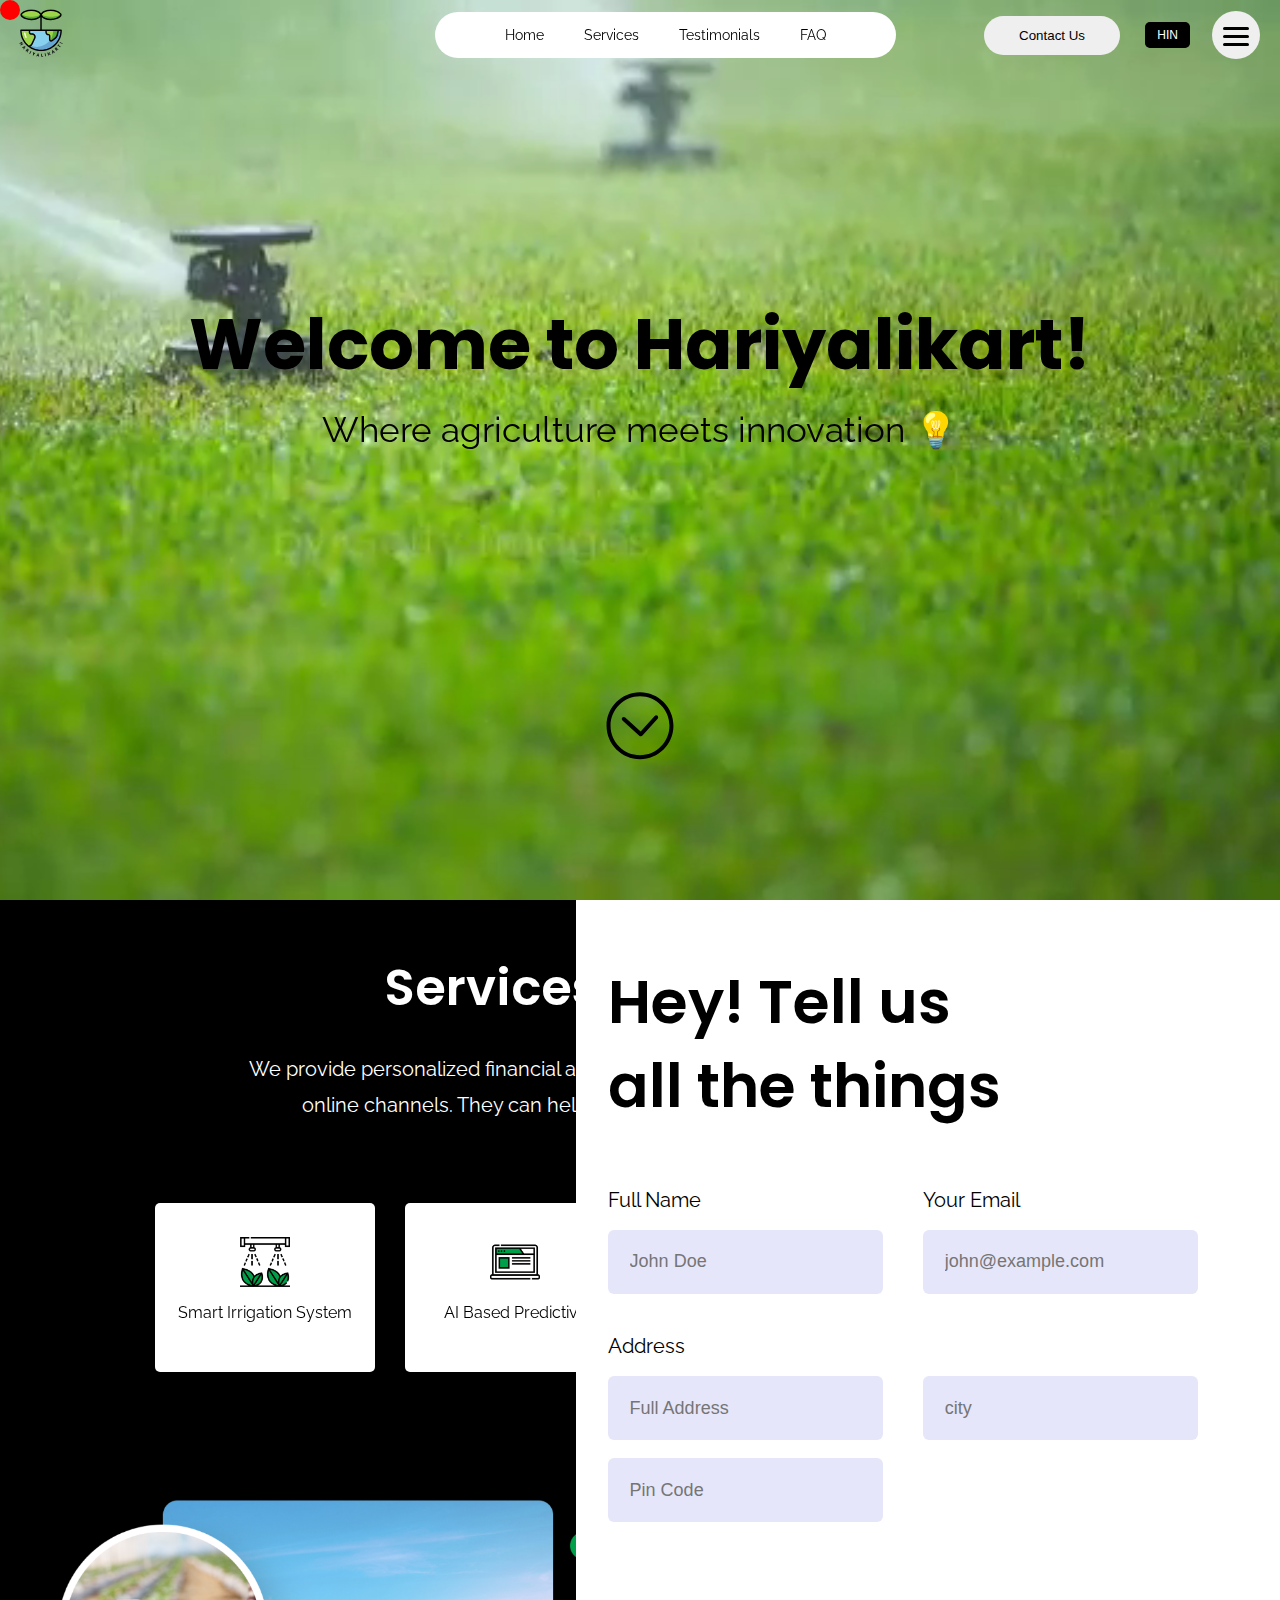
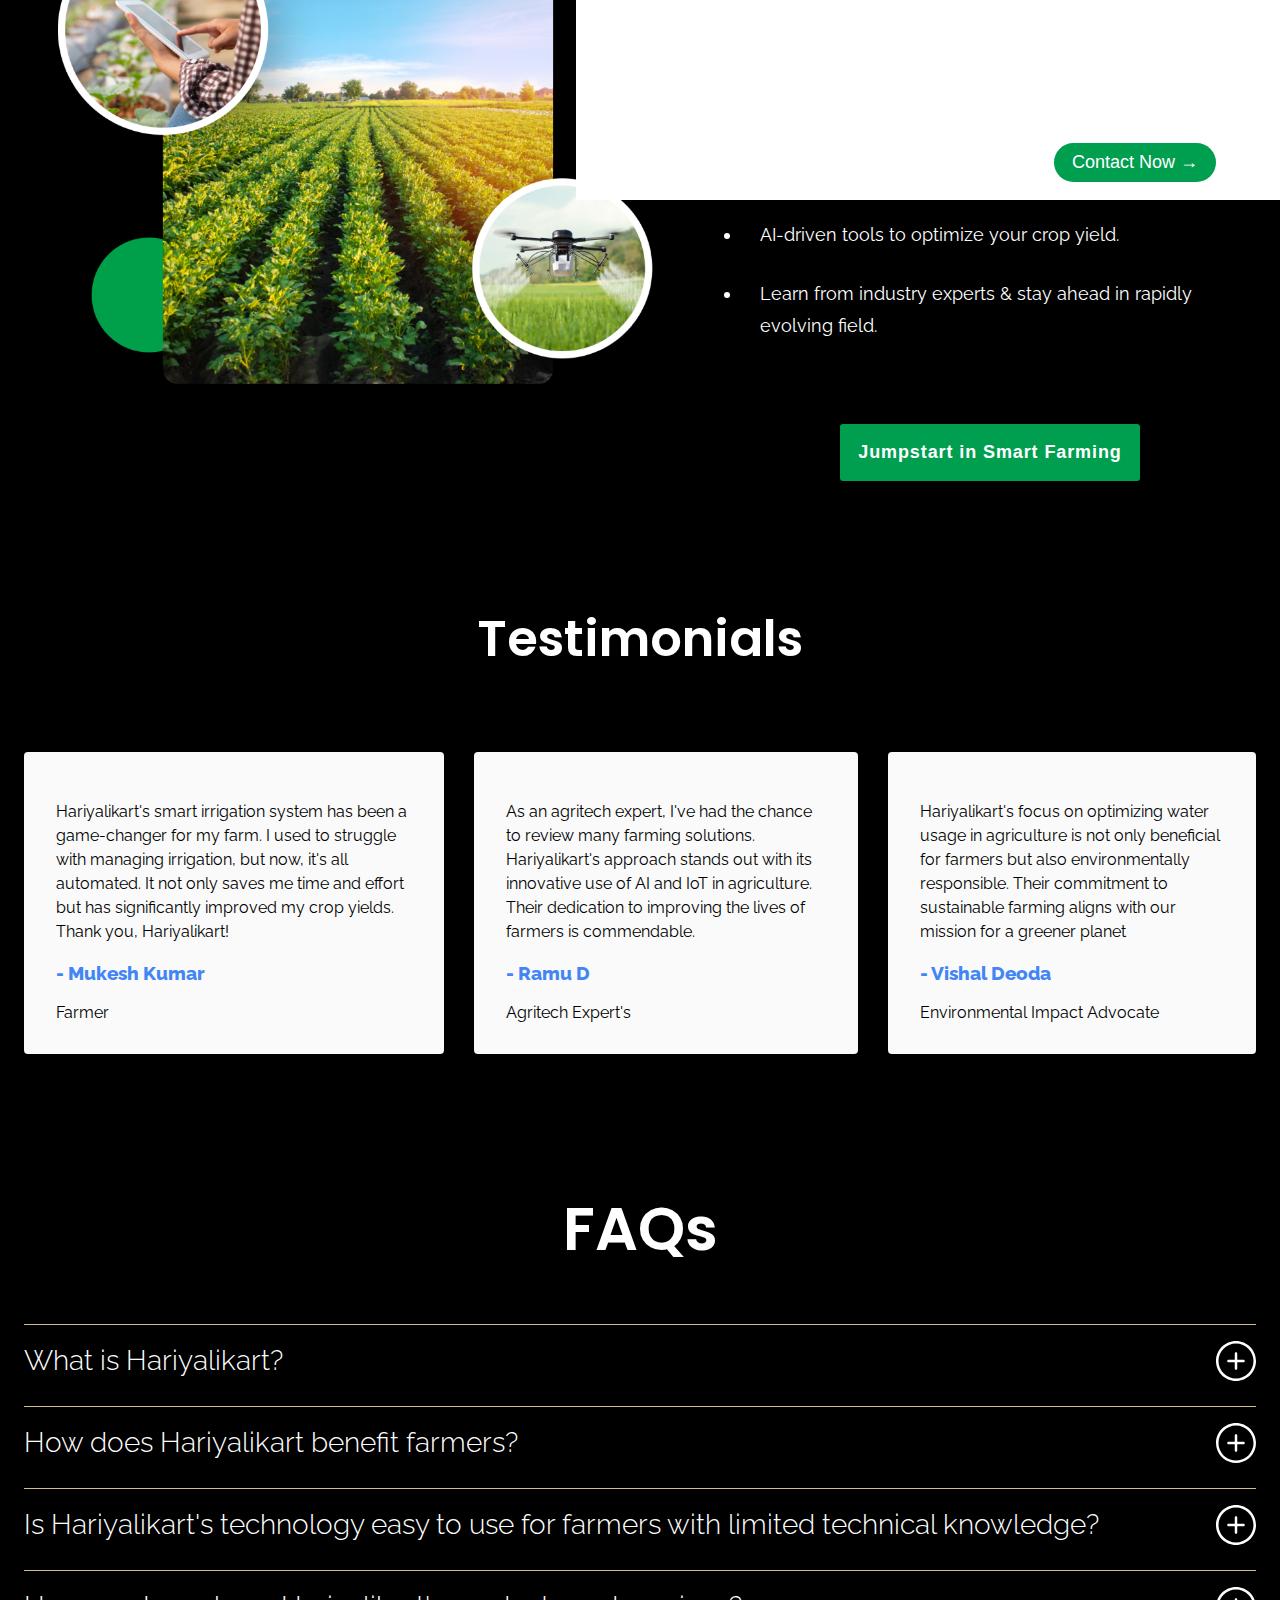
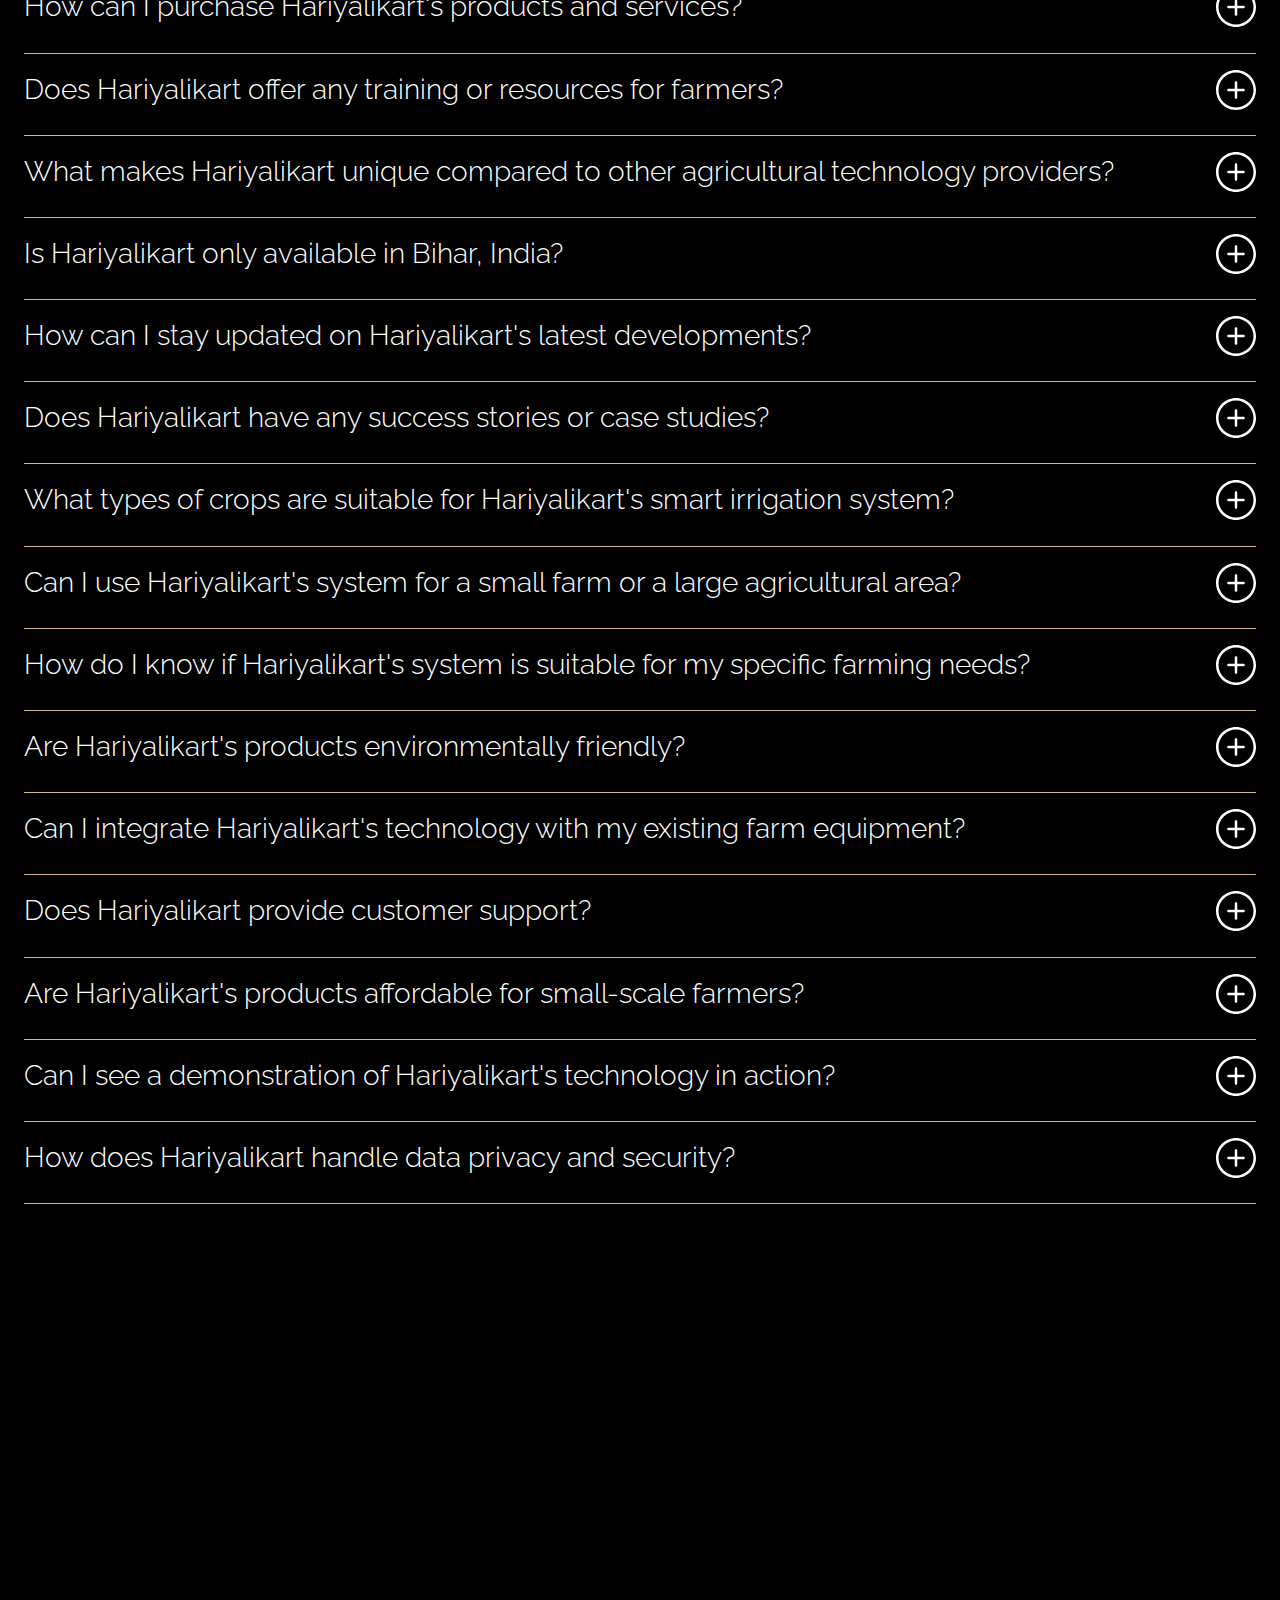
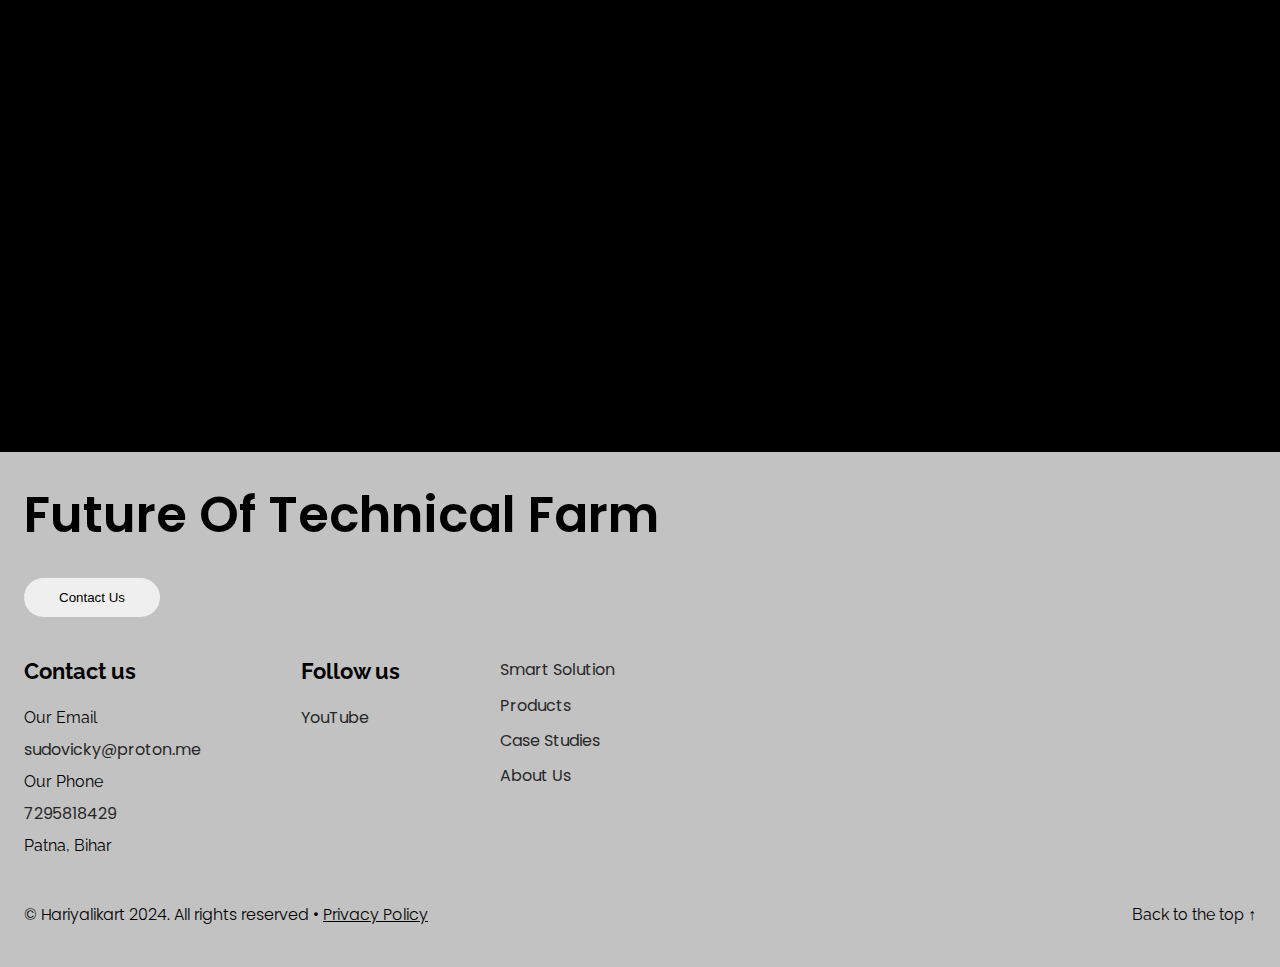
<file: index.html>
<!DOCTYPE html>
<html lang="en">
  <head>
    <meta charset="UTF-8" />
    <meta name="viewport" content="width=device-width, initial-scale=1.0" />
    <link rel="preconnect" href="https://fonts.googleapis.com" />
    <link rel="preconnect" href="https://fonts.gstatic.com" crossorigin />
    <link
      href="https://fonts.googleapis.com/css2?family=Poppins:wght@300;400;600;800&family=Raleway:wght@600;700&display=swap"
      rel="stylesheet"
    />
    <link rel="stylesheet" href="./css/styles.css" />
    <title>Hariyalikart</title>
  </head>

  <body>
    <div class="cursor"></div>

    <main class="main">
      <video
        autoplay
        muted
        loop
        id="hero-video"
        src="./assets/istockphoto-1000602836-640_adpp_is.mp4"
      ></video>

      <section class="hero__section">
        <header>
          <a href="#">
            <img src="./assets/logo.svg" alt="" id="logo" />
          </a>

          <ul class="center__nav">
            <li><a href="#">Home</a></li>
            <li><a href="#services">Services</a></li>
            <li><a href="#testimonials">Testimonials</a></li>
            <li><a href="#faq">FAQ</a></li>
          </ul>

          <div dataManu-opened="true" class="right__nav">
            <button id="contact" class="cta--btn contact pf">Contact Us</button>

            <section class="contact__form">
              <h2>Hey! Tell us all the things</h2>

              <form action="">
                <div class="name_email">
                  <div class="name-div">
                    <label for="name">Full Name</label>
                    <input
                      type="text"
                      name="text"
                      id="name"
                      placeholder="John Doe"
                      required
                    />
                  </div>

                  <div class="email-div">
                    <label for="email">Your Email</label>
                    <input
                      type="email"
                      name="email"
                      id="email"
                      placeholder="john@example.com"
                      required
                    />
                  </div>
                </div>

                <label for="address">Address</label>
                <div class="address_div">
                  <input
                    type="text"
                    id="address"
                    name="address"
                    placeholder="Full Address"
                  />
                  <input type="text" id="address" placeholder="city" required />
                </div>
                <input
                  type="text"
                  id="address"
                  placeholder="Pin Code"
                  required
                />
                <div class="click__btn">
                  <button type="submit" class="contact--btn cta--btn">
                    Contact Now &rarr;
                  </button>
                </div>
              </form>
            </section>

            <button href="" class="hindi--btn pf">HIN</button>
          </div>

          <button class="hamburger pf pr">
            <div class="bar"></div>
          </button>

          <nav class="nav">
            <div>Navigation</div>

            <ul>
              <li class="nav__list">
                <a
                  class="nav__link"
                  href="https://houseofspirits.github.io/HariyaliKart/index.html"
                  target="_blank"
                  >Home</a
                >
              </li>
              <li class="nav__list">
                <a
                  class="nav__link"
                  href="https://kalki2706.github.io/CSS-Animation-Error-Page/"
                  target="_blank"
                  >Smart Solution</a
                >
              </li>
              <li class="nav__list">
                <a
                  class="nav__link"
                  href="https://houseofspirits.github.io/HariyaliKart/product.html"
                  target="_blank"
                  >Products</a
                >
              </li>
              <li class="nav__list">
                <a class="nav__link" href="./casestudies.html" target="_blank"
                  >Case Studies</a
                >
              </li>
              <li class="nav__list">
                <a
                  class="nav__link"
                  href="https://kalki2706.github.io/CSS-Animation-Error-Page/"
                  target="_blank"
                  >About Us</a
                >
              </li>
            </ul>
          </nav>
        </header>

        <div class="hero__title">
          <div class="container hero--text">
            <h1>Welcome to Hariyalikart!</h1>
            <p>Where agriculture meets innovation &#128161;</p>
          </div>

          <a href="#services">
            <img src="./assets/arrow.svg" class="svg" alt="" />
          </a>
        </div>
      </section>

      <section id="services" class="container our__services">
        <h2>Services We Provide</h2>
        <p class="service__para">
          We provide personalized financial advice and guidance to clients
          through a variety of online channels. They can help clients with a
          wide range of financial tasks
        </p>

        <div class="services__card">
          <div class="cards">
            <img src="./assets/Insurence.png" alt="" />
            <p>Smart Irrigation System</p>
          </div>

          <div class="cards">
            <img src="./assets/Mutual funds.png" alt="" />
            <p>AI Based Predictive</p>
          </div>

          <div class="cards">
            <img src="./assets/Fixed deposite.png" alt="" />
            <p>Drones and Robotics</p>
          </div>

          <div class="cards">
            <img src="./assets/Stock market.png" alt="" />
            <p>Mulch Films</p>
          </div>
        </div>

        <section class="training">
          <img src="./assets/training.png" alt="" />
          <div class="training__features">
            <h2>Training Program</h2>
            <ul class="training__ul">
              <li>
                Equip yourself with the essential knowledge and skills in smart
                farming.
              </li>
              <li>
                Gain hands-on experience in utilizing IoT-based irrigation
                systems.
              </li>
              <li>AI-driven tools to optimize your crop yield.</li>
              <li>
                Learn from industry experts & stay ahead in rapidly evolving
                field.
              </li>
            </ul>

            <button class="farm--btn">Jumpstart in Smart Farming</button>
          </div>
        </section>
      </section>

      <section id="testimonials" class="container testimonials">
        <h2>Testimonials</h2>

        <div class="testimonials__cards">
          <div>
            <p>
              Hariyalikart's smart irrigation system has been a game-changer for
              my farm. I used to struggle with managing irrigation, but now,
              it's all automated. It not only saves me time and effort but has
              significantly improved my crop yields. Thank you, Hariyalikart!
            </p>
            <h3>&hyphen; Mukesh Kumar</h3>
            <span>Farmer</span>
          </div>

          <div>
            <p>
              As an agritech expert, I've had the chance to review many farming
              solutions. Hariyalikart's approach stands out with its innovative
              use of AI and IoT in agriculture. Their dedication to improving
              the lives of farmers is commendable.
            </p>
            <h3>&hyphen; Ramu D</h3>
            <span>Agritech Expert's</span>
          </div>

          <div>
            <p>
              Hariyalikart's focus on optimizing water usage in agriculture is
              not only beneficial for farmers but also environmentally
              responsible. Their commitment to sustainable farming aligns with
              our mission for a greener planet
            </p>
            <h3>&hyphen; Vishal Deoda</h3>
            <span>Environmental Impact Advocate </span>
          </div>
        </div>
      </section>

      <section id="faq" class="container faq">
        <h2>FAQs</h2>

        <details>
          <summary>What is Hariyalikart?</summary>
          <p>
            Hariyalikart is a pioneering smart farming solutions provider. We
            combine cutting-edge technology with agriculture to improve crop
            yields, conserve resources, and make farming more sustainable.
          </p>
        </details>

        <details>
          <summary>How does Hariyalikart benefit farmers?</summary>
          <p>
            We offer smart irrigation systems based on IoT and AI. These systems
            optimize water usage, reduce waste, and enhance crop health. Our
            solutions empower farmers to achieve better yields and
            profitability.
          </p>
        </details>

        <details>
          <summary>
            Is Hariyalikart's technology easy to use for farmers with limited
            technical knowledge?
          </summary>
          <p>
            Yes, our solutions are designed to be user friendly. We provide
            training and support to ensure farmers can effectively use our
            technology.
          </p>
        </details>

        <details>
          <summary>
            How can I purchase Hariyalikart's products and services?
          </summary>
          <p>
            You can contact us through our website or customer support to
            inquire about our products and services. We'll assist you in
            choosing the right solution for your farming needs.
          </p>
        </details>

        <details>
          <summary>
            Does Hariyalikart offer any training or resources for farmers?
          </summary>
          <p>
            Absolutely. We provide comprehensive training programs and
            educational resources to help farmers make the most of our
            solutions.
          </p>
        </details>

        <details>
          <summary>
            What makes Hariyalikart unique compared to other agricultural
            technology providers?
          </summary>
          <p>
            Hariyalikart stands out due to its innovative AI-based solutions. We
            prioritize sustainability and offer holistic farming solutions,
            including AI, IoT, and data-driven insights.
          </p>
        </details>

        <details>
          <summary>Is Hariyalikart only available in Bihar, India?</summary>
          <p>
            While we originated in Bihar, our mission is to help farmers
            worldwide. We're continuously expanding our reach to serve farmers
            in different regions and countries.
          </p>
        </details>

        <details>
          <summary>
            How can I stay updated on Hariyalikart's latest developments?
          </summary>
          <p>
            You can follow us on our social media channels, including Facebook,
            Twitter, and LinkedIn. We also share informative content and updates
            on our website's blog section.
          </p>
        </details>

        <details>
          <summary>
            Does Hariyalikart have any success stories or case studies?
          </summary>
          <p>
            Yes, we have several success stories where farmers have
            significantly improved their crop yields and profitability using our
            solutions. You can find these case studies on our website.
          </p>
        </details>

        <details>
          <summary>
            What types of crops are suitable for Hariyalikart's smart irrigation
            system?
          </summary>
          <p>
            Our smart irrigation system is adaptable to various crops, including
            wheat, rice, maize, sugarcane, and vegetables.
          </p>
        </details>
        <details>
          <summary>
            Can I use Hariyalikart's system for a small farm or a large
            agricultural area?
          </summary>
          <p>
            Yes, our solutions can be customized for small-scale and large-scale
            farming operations.
          </p>
        </details>

        <details>
          <summary>
            How do I know if Hariyalikart's system is suitable for my specific
            farming needs?
          </summary>
          <p>
            We offer a consultation service to assess your requirements and
            recommend the best solution for your farm.
          </p>
        </details>

        <details>
          <summary>
            Are Hariyalikart's products environmentally friendly?
          </summary>
          <p>
            Yes, we are committed to sustainability. Our products are designed
            to optimize resource usage and reduce environmental impact.
          </p>
        </details>

        <details>
          <summary>
            Can I integrate Hariyalikart's technology with my existing farm
            equipment?
          </summary>
          <p>
            In many cases, yes. We offer compatibility solutions to integrate
            our technology with your existing equipment.
          </p>
        </details>

        <details>
          <summary>Does Hariyalikart provide customer support?</summary>
          <p>
            Absolutely. We have a dedicated customer support team to assist you
            with any questions or issues.
          </p>
        </details>

        <details>
          <summary>
            Are Hariyalikart's products affordable for small-scale farmers?
          </summary>
          <p>
            Yes, we offer scalable solutions to cater to the needs and budgets
            of all farmers.
          </p>
        </details>

        <details>
          <summary>
            Can I see a demonstration of Hariyalikart's technology in action?
          </summary>
          <p>
            Yes, we can arrange a demonstration to showcase how our systems work
            on a real farm.
          </p>
        </details>

        <details>
          <summary>
            How does Hariyalikart handle data privacy and security?
          </summary>
          <p>
            We prioritize data security and comply with industry standards to
            protect your information.
          </p>
        </details>
      </section>

      <section class="yt__video container">
        <iframe
          width="100%"
          height="700px"
          src="https://www.youtube-nocookie.com/embed/jrIP_010c9U?playlist=jrIP_010c9U&autoplay=1&iv_load_policy=3&loop=1&start="
          title="YouTube video player"
          frameborder="0"
          allow="accelerometer; autoplay; clipboard-write; encrypted-media; gyroscope; picture-in-picture; web-share"
          allowfullscreen
        ></iframe>
      </section>
    </main>

    <footer>
      <section class="footer container">
        <h2>Future Of Technical Farm</h2>
        <button id="contactBtn" class="cta--btn contact footer--btn pf">
          Contact Us
        </button>

        <div class="footer_links">
          <div class="link__cards">
            <h4>Contact us</h4>
            <li>Our Email <a href="">sudovicky@proton.me</a></li>
            <li>Our Phone <a href="">7295818429</a></li>
            <li>Patna, Bihar</li>
          </div>

          <div class="link__cards">
            <h4>Follow us</h4>
            <li>
              <a href="https://www.youtube.com/@sudovicky" target="_blank"
                >YouTube</a
              >
            </li>
          </div>

          <div class="link__cards">
            <li>
              <a href="https://kalki2706.github.io/CSS-Animation-Error-Page/"
                >Smart Solution</a
              >
            </li>
            <li><a href="./product.html">Products</a></li>
            <li><a href="./casestudies.html">Case Studies</a></li>
            <li>
              <a href="https://kalki2706.github.io/CSS-Animation-Error-Page/"
                >About Us</a
              >
            </li>
          </div>
        </div>

        <div class="bottom">
          <p>
            &copy; Hariyalikart 2024. All rights reserved &bull;
            <a href="">Privacy Policy</a>
          </p>

          <a class="go--up" href="#">Back to the top &uparrow;</a>
        </div>
      </section>
    </footer>

    <script src="./main.js"></script>
  </body>
</html>
</file>
<file: css/styles.css>
*,
*::before,
*::after {
  box-sizing: border-box;
}

html {
  font-size: 62.5%;
}

html:focus-within {
  scroll-behavior: smooth;
}

body {
  font-size: 1.6rem;
  min-height: 100dvh;
  background: #000000;
  font-family: 'Raleway';
  color: #fff;
  margin: 0;
}

.container {
  padding: 0 1.5em 1em;
  max-width: 1440px;
  margin: 0 auto;
}

#hero-video {
  object-fit: cover;
  position: absolute;
  right: 0;
  bottom: 0;
  min-width: 100%;
  height: 100%;
}

.hero__section {
  position: relative;
  width: 100%;
  height: 100%;
  color: #000;
}

h1,
h2 {
  font-family: 'Poppins';
}

.hero__section {
  min-height: 100dvh;
}

img {
  width: 100%;
}

#logo {
  max-width: 50px;
}

ul,
li {
  margin: 0;
  padding: 0;
  list-style: none;
}

a {
  text-decoration: none;
  color: #000;
}

button {
  cursor: pointer;
  border: 0;
  border-radius: 1.8rem;
  padding: 0.5em 1em;
}

.hindi--btn {
  border: 1px solid black;
  background: #fff;
  padding: 0.5em 1em;
  font-size: 1.2rem;
  border-radius: 1.8rem;
  right: 7rem;
}

header {
  display: flex;
  justify-content: space-between;
  align-items: center;
  padding: 0.5em 1em;
}

.hamburger {
  width: 48px;
  height: 48px;
  border-radius: 1000px;
  text-align: center;
  position: fixed;
  padding: 1.1rem;
  z-index: 99999999999;
}

.hamburger .bar,
.hamburger::after,
.hamburger::before {
  content: '';
  display: block;
  width: 100%;
  height: 3px;
  margin: 5px 0;
  transition: 0.3s;
  background: #000000;
  border-radius: 20px;
}

.hamburger.is-active::after {
  transform-origin: center;
  transform: translateY(-8px) rotate(45deg);
  background: #000;
}

.hamburger.is-active::before {
  transform-origin: center;
  transform: translateY(8px) rotate(-45deg);
  background: #000;
}

.hamburger.is-active .bar {
  opacity: 0;
}

.nav {
  color: #000;
  background: #fff;
  min-height: 100%;
  width: 100%;
  position: fixed;
  top: 100%;
  left: 45%;
  padding: 1rem;
  transition: 0.3s;
  z-index: 1;
}

.nav.is-active {
  top: 0;
}

.nav__list {
  padding: 1em 0.2em 0.25em 0;
}

.nav__link {
  display: block;
  background: rgb(252, 242, 242);
  border-radius: 15px;
  padding-block: 0.25em;
  padding-inline: 0.5em;
}

.nav__link:hover {
  text-decoration: double underline;
}

.nav.is-active div {
  margin-top: 1em;
  color: #696969;
}

.nav.is-active ul {
  margin-top: clamp(1em, 6vw, 8em);
  display: flex;
  flex-direction: column;
}

.nav.is-active .nav__list .nav__link {
  font-size: clamp(1.4rem, 3.5vw, 6rem);
}

.pf {
  position: fixed;
  right: 2rem;
  z-index: 99;
}

.center__nav,
.right__nav {
  display: none;
}

/* hero text */
.hero__title {
  display: flex;
  flex-direction: column;
  justify-content: space-between;
  min-height: 70dvh;
}

.hero--text {
  text-align: center;
  min-height: 50vh;
  display: flex;
  flex-direction: column;
  justify-content: center;
}

.hero__title {
  text-align: center;
}

.hero--text h1 {
  font-size: clamp(3rem, 8vw, 7rem);
  margin-bottom: 0;
}

.hero--text p {
  margin-top: 0.2em;
  font-size: clamp(2rem, 5vw, 3.5rem);
  line-height: 1.4;
}

.svg {
  width: clamp(6rem, 10vw, 10rem);
  animation: moveArrow 1s alternate-reverse infinite;
}

@keyframes introLoad {
  from {
    -webkit-clip-path: polygon(0 0, 100% 0, 100% 0, 0 0);
    clip-path: polygon(0 0, 100% 0, 100% 0, 0 0);
  }

  to {
    -webkit-clip-path: polygon(0 0, 100% 0, 100% 100%, 0 100%);
    clip-path: polygon(0 0, 100% 0, 100% 100%, 0 100%);
  }
}

@keyframes moveArrow {
  from {
    transform: translateY(-40px);
  }

  to {
    transform: translateY(0px);
  }
}

@keyframes moveDown {
  from {
    transform: translateY(-100px);
  }

  to {
    transform: translateY(0px);
    opacity: 1;
  }
}

/* our services */
.our__services h2 {
  text-align: center;
  font-size: clamp(3rem, 6vw, 5rem);
  font-weight: 600;
  margin: 1em 0 0.5em;
}

.service__para {
  max-width: 800px;
  margin: 0 auto 2em;
  text-align: center;
  font-size: clamp(1.6rem, 3.5vw, 2rem);
  font-weight: 400;
  line-height: 1.8;
}

.services__card {
  display: flex;
  flex-direction: column;
  align-items: center;
  flex-wrap: wrap;
  gap: 3rem;
  text-align: center;
  perspective: 400px;
  margin: 5em 0;
}

.cards {
  background: #ffffff;
  backdrop-filter: blur(25px);
  color: #000000;
  padding: 2em 1em;
  width: 100%;
  max-width: 220px;
  display: flex;
  flex-direction: column;
  align-items: center;
  justify-content: center;
  border-radius: 5px;
  border: 2px solid transparent;
  transition: all 0.25s ease-in;
}

.cards:hover {
  transform: rotate3d(1, 1, 1, 5deg);
  box-shadow: 5px 5px 5px 0px #009f50;
}

.cards img {
  max-width: 50px;
}

.training {
  display: flex;
  flex-direction: column;
  align-items: center;
  gap: 5rem;
}

.training__features h2 {
  margin: 0 0 1em;
}

.training__features .training__ul li {
  list-style: disc;
  padding: 0.5em 1em;
  margin: 0.5em 1em;
  font-size: clamp(1.6rem, 5vw, 1.8rem);
  line-height: 1.8;
}

.training img {
  max-width: 650px;
  height: auto;
  transition: transform 0.5s ease-in-out;
}

.training img:hover {
  transform: scale(1.05);
}

.training__features .farm--btn {
  border-radius: 0.3rem;
  display: block;
  text-align: center;
  padding: 1em;
  font-size: clamp(1.6rem, 5vw, 1.8rem);
  max-width: 300px;
  margin: 4em auto 3em;
  background: #009f50;
  color: white;
  font-weight: 600;
  letter-spacing: 0.9px;
}

.testimonials h2 {
  font-weight: 600;
  text-align: center;
  font-size: clamp(3rem, 6vw, 5rem);
  margin-top: 0;
  margin-bottom: 1.5em;
}

.testimonials__cards {
  display: flex;
  flex-direction: column;
  gap: 3rem;
  margin-bottom: 2em;
}

.testimonials__cards div {
  max-width: 500px;
  margin: 0 auto;
  background: #fafafa;
  color: #000000;
  padding: 2em;
  border-radius: 4px;
  transition: transform 0.5s ease-in-out;
}

.testimonials__cards div:hover {
  transform: scale(1.05);
}

.testimonials__cards p {
  line-height: 1.5;
}

.testimonials__cards h3 {
  font-weight: 800;
  color: #4285f4;
}

.faq {
  margin-bottom: 4em;
}

.faq h2 {
  font-weight: 600;
  font-size: clamp(3rem, 6vw, 6rem);
  text-align: center;
}

details[open] summary::after {
  transform: rotate(45deg);
}

details:last-of-type {
  border-bottom: 0.1rem solid #d4bb8f;
}

summary {
  border-top: 0.1rem solid #d4bb8f;
  cursor: pointer;
  display: flex;
  align-items: start;
  font-size: clamp(1.8rem, 3.5vw, 2.8rem);
  font-weight: 300;
  list-style: none;
  margin-bottom: 1.5rem;
  padding-top: 1.6rem;
  line-height: 1.4;
}

details p {
  line-height: 1.6;
  font-size: clamp(1.4rem, 3vw, 2rem);
  font-family: 'Poppins';
  color: #d6d6d6;
}

summary::after {
  content: url(../assets/plus.svg);
  margin-left: auto;
  transform-origin: center;
  display: block;
  width: 100%;
  max-width: 40px;
}

.yt__video {
  margin-bottom: 3em;
}

footer {
  background: #c2c2c2;
  color: #000;
  padding-bottom: 0.5em;
}

.footer h2 {
  font-weight: 600;
  font-size: clamp(3rem, 6vw, 5rem);
  padding-top: 0.5em;
  margin-bottom: 0.5em;
}

.footer--btn {
  position: relative;
  left: 0;
}

.footer--btn {
  border-radius: 50px;
  padding: 1.2rem 3.5rem;
  overflow: hidden;
  --back-bg: hsl(0, 0%, 0%);
  --clr-white-Text: hsl(255, 100%, 100%);
  transition: color 300ms ease-in-out;
}

.footer--btn:hover {
  color: var(--clr-white-Text);
}

.footer--btn::before {
  content: '';
  position: absolute;
  top: 0;
  left: 0;
  right: 0;
  bottom: 0;
  z-index: -1;
  border-radius: 50px;
  background-color: var(--back-bg);
  transition: transform 300ms ease-in-out;
  transform: translateX(-100%);
  transform-origin: left;
}

.footer--btn:hover::before {
  transform: translateX(0%);
}

.footer p {
  font-family: 'Poppins';
  font-weight: 300;
}

.footer_links {
  display: flex;
  align-items: start;
  flex-direction: column;
  gap: 2rem;
  line-height: 2;
  margin: 2em 0 1.5em;
}

.link__cards h4 {
  font-size: clamp(1.8rem, 5vw, 2.2rem);
  margin-bottom: 0.4em;
}

.link__cards li a {
  color: #272727;
  font-family: 'Poppins';
  font-weight: 400;
}

.link__cards:first-child li a {
  display: block;
}

.link__cards li a:hover {
  text-decoration: underline;
}

.link__cards h4:first-child {
  margin-top: 0;
}

.bottom {
  display: flex;
  flex-direction: column;
  align-items: center;
  justify-content: center;
  gap: 2rem;
}

.bottom p {
  text-align: center;
}

.bottom p a {
  text-align: center;
  text-decoration: underline;
}

.go--up:hover {
  color: #1a68e6;
}

@media (min-width: 40em) {
  .services__card {
    flex-direction: row;
    justify-content: center;
    margin-bottom: 8em;
  }

  .footer_links {
    align-items: start;
    flex-direction: row;
    gap: 6rem;
  }

  .footer_links .link__cards:last-child {
    align-self: self-start;
    line-height: 2.2;
    margin-top: 0.2em;
  }

  .bottom {
    flex-direction: row;
    align-items: center;
    justify-content: space-between;
    gap: 2rem;
  }
}

@media (min-width: 60em) {
  .testimonials__cards {
    flex-direction: row;
    margin-bottom: 4em;
  }

  .footer_links {
    gap: 10rem;
  }
}

@media (min-width: 70em) {
  .cursor {
    position: fixed;
    border-radius: 50%;
    width: 20px;
    height: 20px;
    background: rgb(255, 0, 0);
    z-index: 999;
  }

  .center__nav {
    display: flex;
    align-items: center;
    justify-content: center;
    padding: 0 5rem;
    background: #fff;
    border-radius: 40px;
  }

  .center__nav li {
    padding: 15px 20px;
    font-size: 1.4rem;
    color: #2e2f30;
  }

  .center__nav li a:hover {
    text-decoration: underline;
  }

  .contact__form {
    color: #000;
    background: #fff;
    min-height: 100%;
    width: 100%;
    position: fixed;
    top: 100%;
    left: 45%;
    padding: 1rem;
    transition: 0.3s;
    padding-left: 2em;
    z-index: 2;
  }

  .contact__form.is-active {
    top: 0;
  }

  .contact__form h2 {
    font-size: 6rem;
    line-height: 1.4;
    font-weight: 600;
    max-width: 400px;
    margin-bottom: 1em;
  }

  .name_email,
  .address_div {
    display: flex;
    gap: 4rem;
    margin-bottom: 2.5em;
  }

  .address_div {
    margin-bottom: 0;
  }

  label {
    font-size: 2rem;
    display: block;
  }

  input {
    margin-top: 1em;
    border: none;
    background: lavender;
    padding: 1.2em 1.2em;
    font-size: 1.8rem;
    border-radius: 6px;
  }

  .click__btn {
    position: absolute;
    right: 50%;
    bottom: 2%;
  }

  .contact--btn {
    margin-top: 2rem;
    font-size: 1.8rem;
    border-radius: 25px;
    background: #009f50;
    color: #fff;
  }

  .right__nav {
    display: flex;
    gap: 2rem;
    align-items: center;
  }

  #contact {
    border-radius: 20px;
    padding: 1.2rem 3.5rem;
    overflow: hidden;
    margin-right: 30px;
    --back-bg: hsl(0, 0%, 0%);
    --clr-white-Text: hsl(255, 100%, 100%);
    transition: color 300ms ease-in-out;
  }

  #contact:hover {
    color: var(--clr-white-Text);
  }

  #contact::before {
    content: '';
    position: absolute;
    top: 0;
    left: 0;
    right: 0;
    bottom: 0;
    z-index: -1;
    border-radius: 20px;
    background-color: var(--back-bg);
    transition: transform 300ms ease-in-out;
    transform: translateX(-150%);
    transform-origin: left;
  }

  #contact:hover::before {
    transform: translateX(0%);
  }

  .hindi--btn {
    right: 9rem;
  }

  button.hindi--btn {
    --background-clr: #ffffff;
    --border-size: 2px;
    border-radius: 0.5rem;
  }

  button.hindi--btn::before {
    position: absolute;
    content: '';
    top: 0;
    left: 0;
    right: 0;
    bottom: 0;
    z-index: -1;
    border: var(--border-size) solid var(--background-clr);
    border-radius: 0.7rem;
  }

  button.hindi--btn:hover::before,
  button.hindi--btn:focus::before {
    top: calc(var(--border-size) * -2);
    left: calc(var(--border-size) * -2);
    right: calc(var(--border-size) * -2);
    bottom: calc(var(--border-size) * -2);
  }

  div[dataManu-opened='true'] button.hindi--btn {
    background-color: #000;
    outline: 0;
    border: 0;
    --background-clr: #000;
    color: #fff;
  }

  .contact {
    right: 13rem;
  }

  .hero__title {
    margin-top: 5em;
  }

  .training {
    flex-direction: row;
    justify-content: space-around;
    align-items: start;
  }

  .testimonials h2 {
    margin-top: 5rem;
  }
}
</file>
